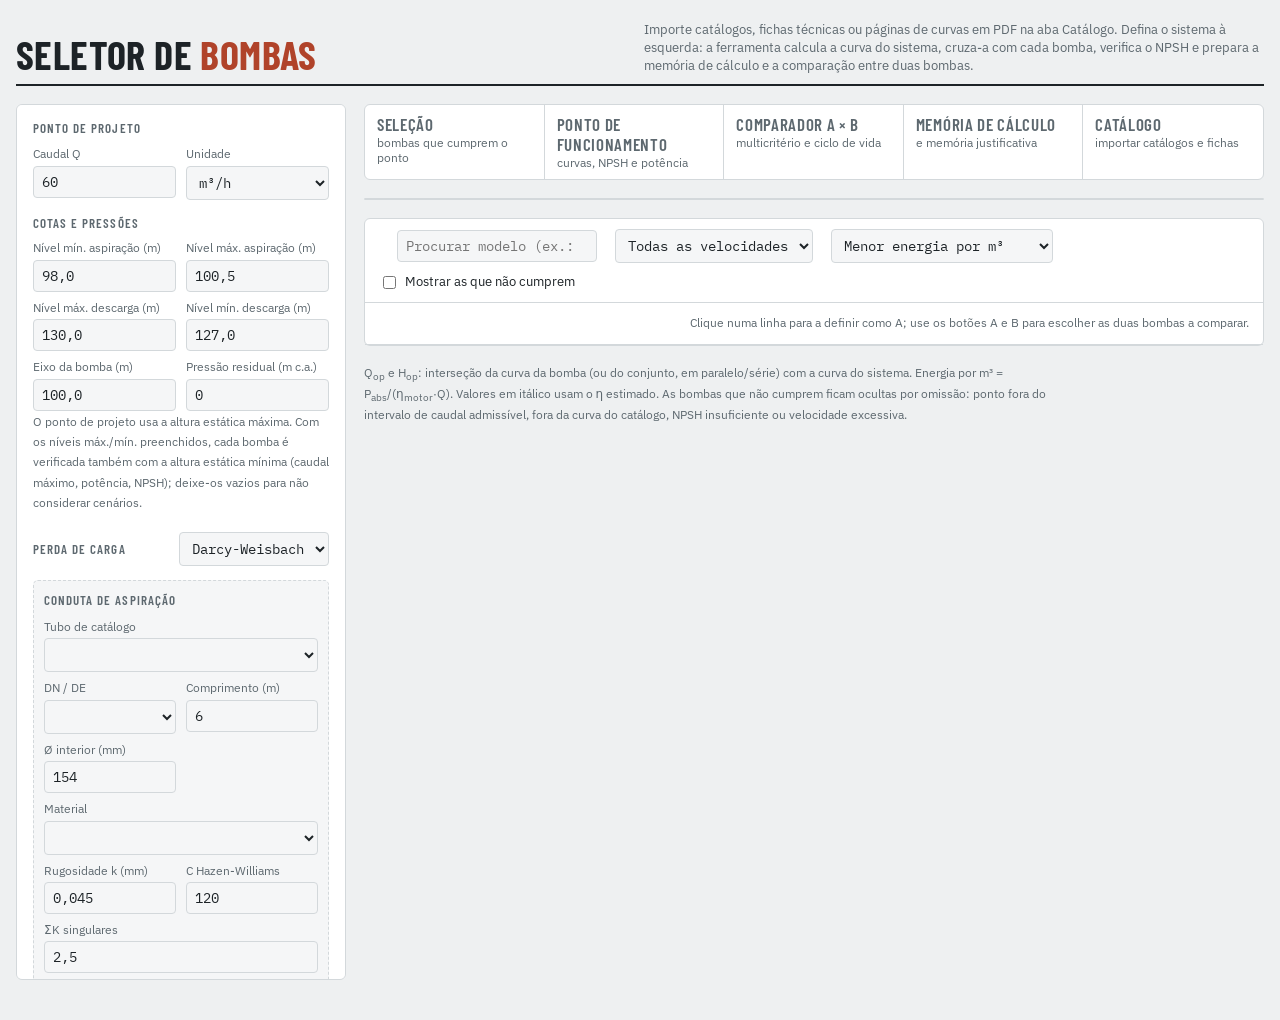
<file: index.html>
<!doctype html>
<html lang="pt-PT">
<head>
<meta charset="utf-8">
<meta name="viewport" content="width=device-width, initial-scale=1">
<title>Seletor de Bombas</title>
<meta http-equiv="refresh" content="0; url=Seletor%20de%20Bombas.html">
<link rel="canonical" href="Seletor%20de%20Bombas.html">
</head>
<body>
<p>A abrir o <a href="Seletor%20de%20Bombas.html">Seletor de Bombas</a>…</p>
</body>
</html>
</file>
